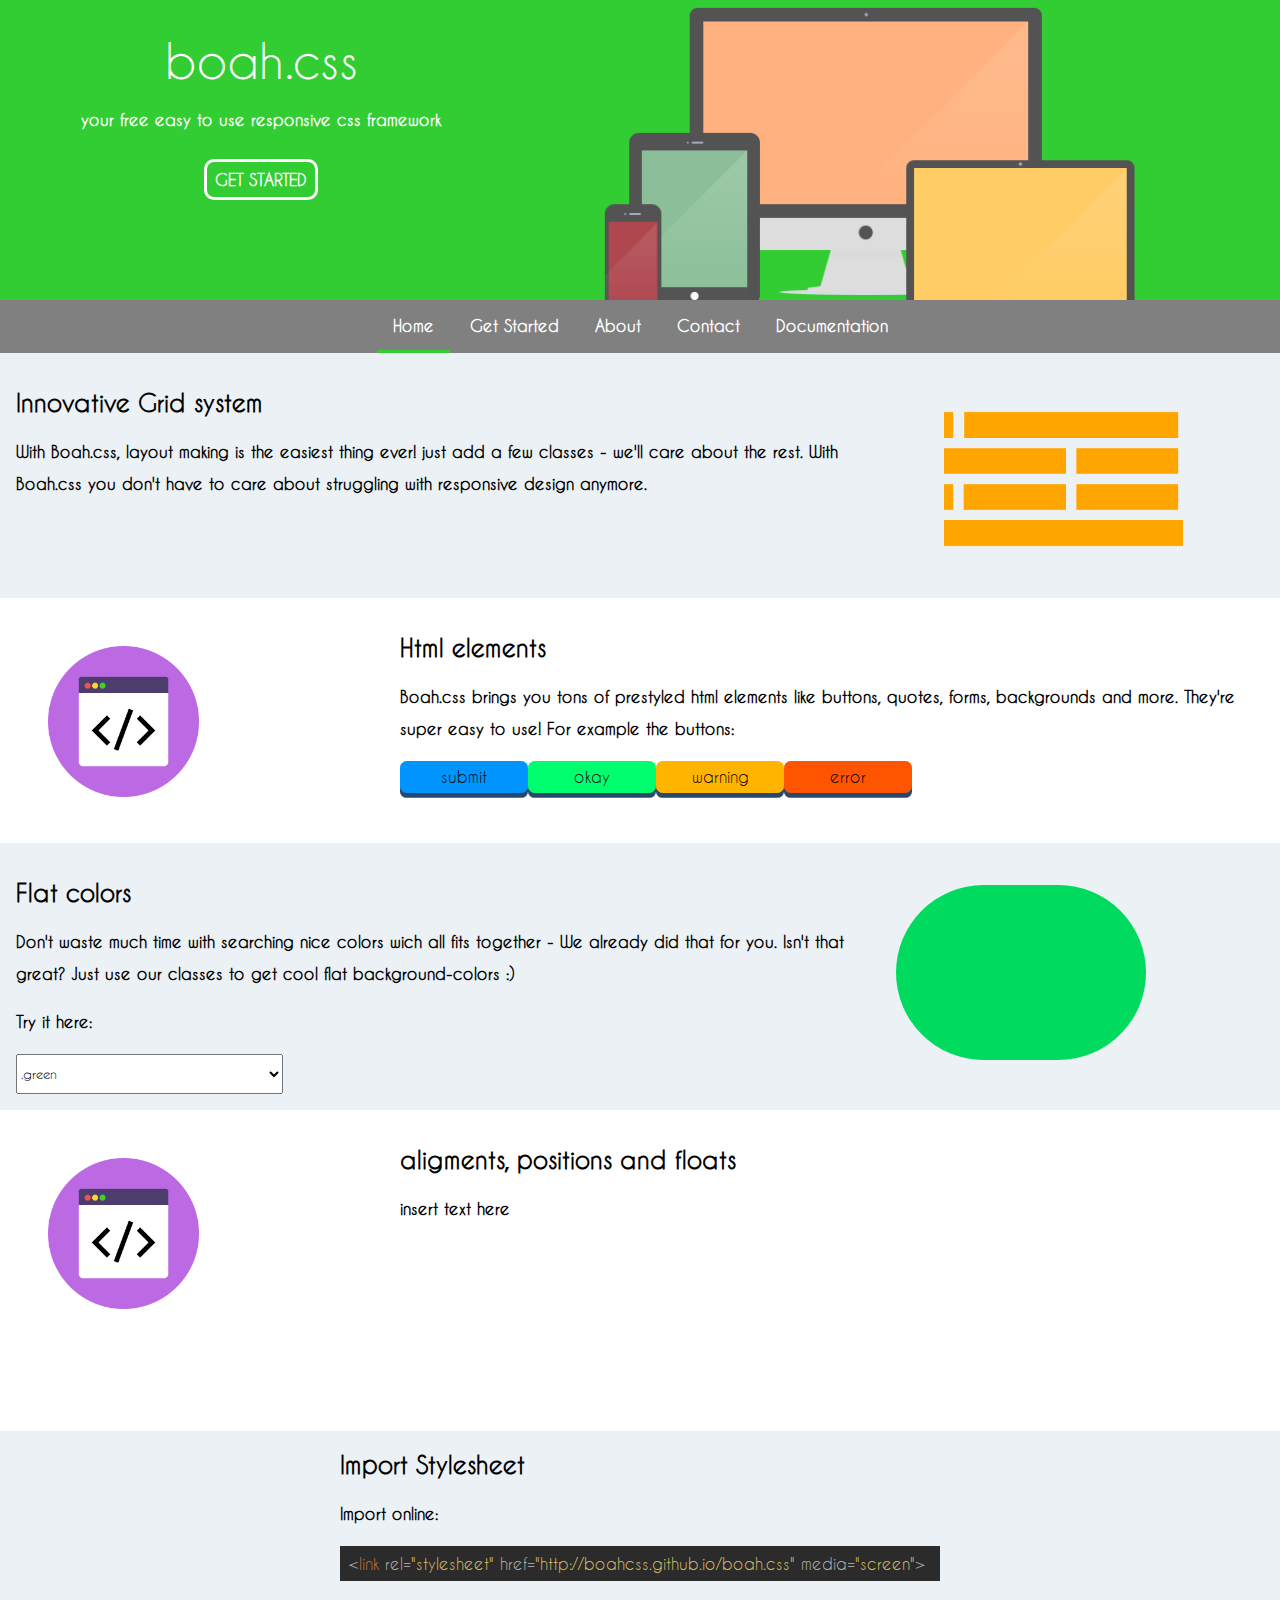
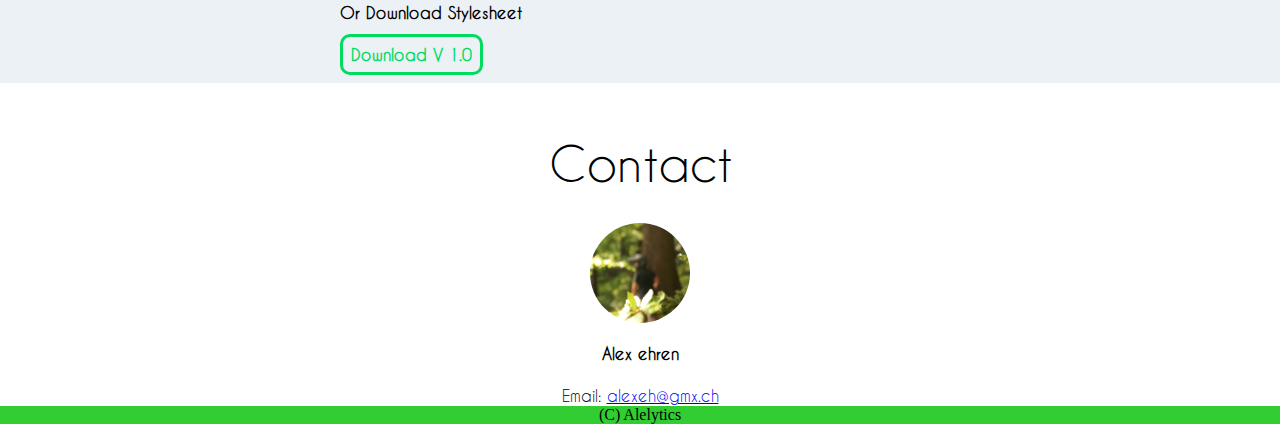
<file: boahcss.github.io/index.html>
<!DOCTYPE html>
<html>

	<head>
		<title>BOAH.css</title>
		<link rel="stylesheet" href="stylesheet.css" type="text/css" media="screen" />
		<link rel="stylesheet" href="boah.css" type="text/css" media="screen" />
        
        <script>            
            function changeColor() {
                document.getElementById("colorPrev").className = document.getElementById("colorSelection").value;
            }
        </script>
        
        <link rel="stylesheet" href="highlight/styles/darkula.css">
        <script src="highlight/highlight.pack.js"></script>
        <script>hljs.initHighlightingOnLoad();</script>
        
	</head>

	<body>

		<header>
			<div class="pull pull-left-40 headerText">
				<h1 class="prime-font-100">boah.css</h1>
				<p class="prime-font-600">your free easy to use responsive css framework</p>
				<br>
				<a class="buttonlink-white" href="#usage">GET STARTED</a>
				<br>
			</div>
			<div class="pull pull-right-60 headerImage">
				<img src="devices.png" alt="screenshot alelytics" />
			</div>
		</header>

		<div id="wrapper">

			<nav id="nav">
				<ul>
					<li class="selected"><a href="#">Home</a></li>
					<li><a href="#getStarted">Get Started</a></li>
					<li><a href="#about">About</a></li>
					<li><a href="#contact">Contact</a></li>
                    <li><a href="documentation.html">Documentation</a></li>
				</ul>
			</nav>

			<main>
				
				<section id="home" class="">
                    <section class="gray-light">
                        <div class="pull pull-left-70">
                            <div class="text-left padding1">
                                <h2>Innovative Grid system</h2>
                                <p>With Boah.css, layout making is the easiest thing ever! just add a few classes - we'll care about the rest. With Boah.css you don't have to care about struggling with responsive design anymore.</p>
                            </div>
                        </div>
                        <div class="pull pull-right-30">
                            <div class="text-left">
                                <img src="grid.PNG" alt="browsers" />
                            </div>
                        </div>
                    </section>
                    
                    <section class="">
                        <div class="pull pull-right-70">
                            <div class="text-left padding1">
                                <h2>Html elements</h2>
                                <p>Boah.css brings you tons of prestyled html elements like buttons, quotes, forms, backgrounds and more. They're super easy to use! For example the buttons:</p>
                                <button class="submit">submit</button><button class="okay">okay</button><button class="warning">warning</button><button class="error">error</button>
                            </div>
                        </div>
                        <div class="pull pull-left-30">
                            <div class="text-left">
                                <img src="code.png" alt="browsers" />
                            </div>
                        </div>
                    </section>
                
                    <section class="gray-light">
                         <div class="pull pull-left-70">
                            <div class="text-left padding1">
                                <h2>Flat colors</h2>
                                <p>Don't waste much time with searching nice colors wich all fits together - We already did that for you. Isn't that great? Just use our classes to get cool flat background-colors :)</p><p>Try it here: </p>
                                <select style="width: 20em; height: 3em;" id="colorSelection" onchange="changeColor()">
                                  <option value="green">.green</option>
                                  <option value="green-light">.green-light</option>
                                  <option value="blue">.blue</option>
                                  <option value="blue-light">.blue-light</option>
                                  <option value="orange">.orange</option>
                                  <option value="orange-light">.orange-light</option>
                                  <option value="red">.red</option>
                                </select>
                            </div>
                        </div>
                        <div class="pull pull-right-30">
                            <div class="text-left">
                                <div class="green" id="colorPrev" style="border-radius: 100px; width: 250px; margin-right: 10%; height: 150px;  margin-top: calc(50% - 150px);"></div>
                            </div>
                        </div>
                    </section>
                    
                     <section class="">
                        <div class="pull pull-right-70">
                            <div class="text-left padding1">
                                <h2>aligments, positions and floats</h2>
                                <p>insert text here</p>
                            </div>
                        </div>
                        <div class="pull pull-left-30">
                            <div class="text-left">
                                <img src="code.png" alt="browsers" />
                            </div>
                        </div>
                    </section>
                    
                     <section class="text-center">
                         <div class="row" style="animation-name: headerAnim;
	animation-duration: 15s;
	animation-iteration-count: infinite;">
                            <br>
                            <a class="buttonlink-white" href="documentation.html">SHOW ALL FEAUTRES</a>
                            <br>
                             <br>
                         </div>
                    </section>
                    
				</section>

				<section id="getStarted" class="gray-light">
                    <div class="startedWrapper text-left">
                        <h2>Import Stylesheet</h2>
                        <p>Import online:</p>
                        <pre><code>&lt;link rel=&quot;stylesheet&quot; href=&quot;http://boahcss.github.io/boah.css&quot; media=&quot;screen&quot;&gt;</code></pre>
                        <p>Or Download Stylesheet</p>
                        <a href="boah.css" download="boah.css" class="buttonlink-green">Download V 1.0</a>
                        <br><br>
                    </div>
                </section>

				<section id="documentation">
				</section>

				<section id="about">
				</section>

				<section id="contact" class="text-center pull">
                    <h1 class="prime-font-100" style="color: black;">Contact</h1>
                    <img src="pb.PNG" style="width: 100px; height: 100px; border-radius: 50px;" />
                    <p>Alex ehren</p>
                    <span>Email: <a href="mailto:alexeh@gmx.ch">alexeh@gmx.ch</a></span>
				</section>

			</main>

		</div>
		<footer><span>(C) Alelytics</span></footer>
        
	</body>

</html>
</file>
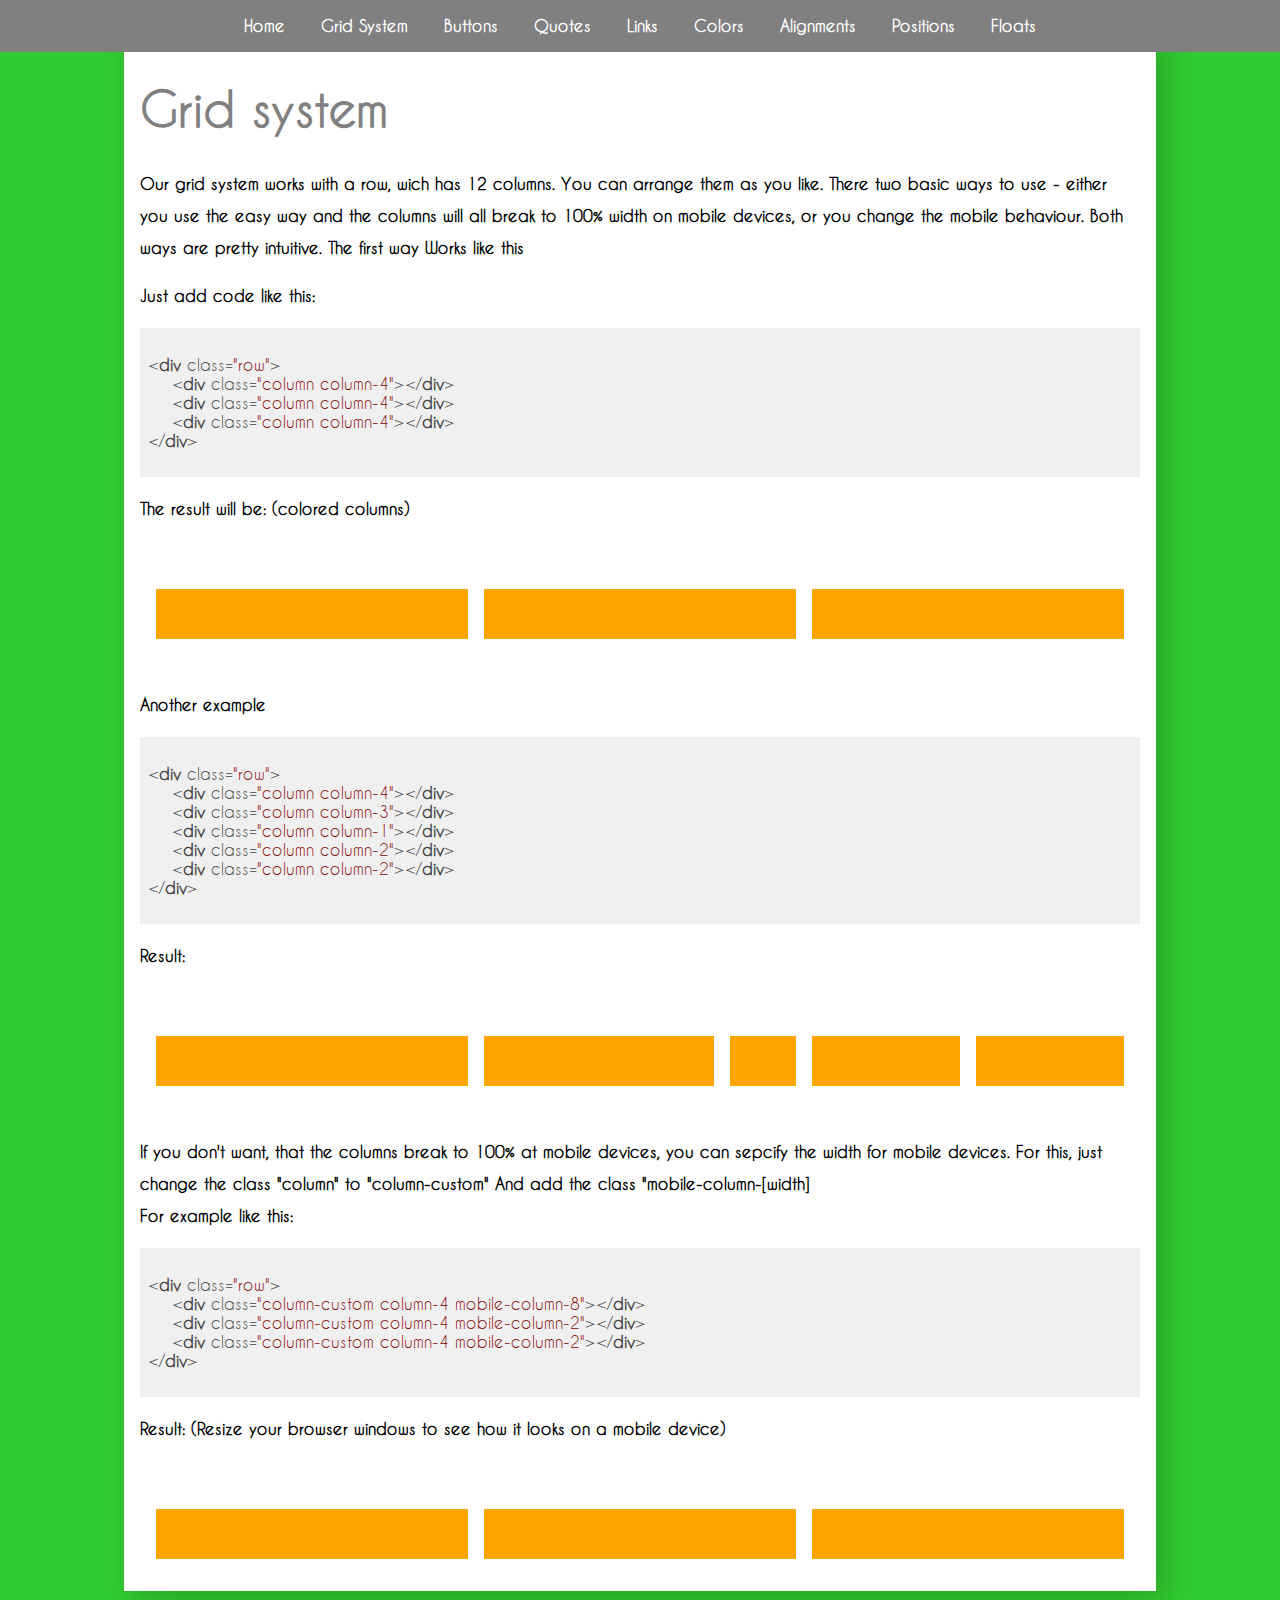
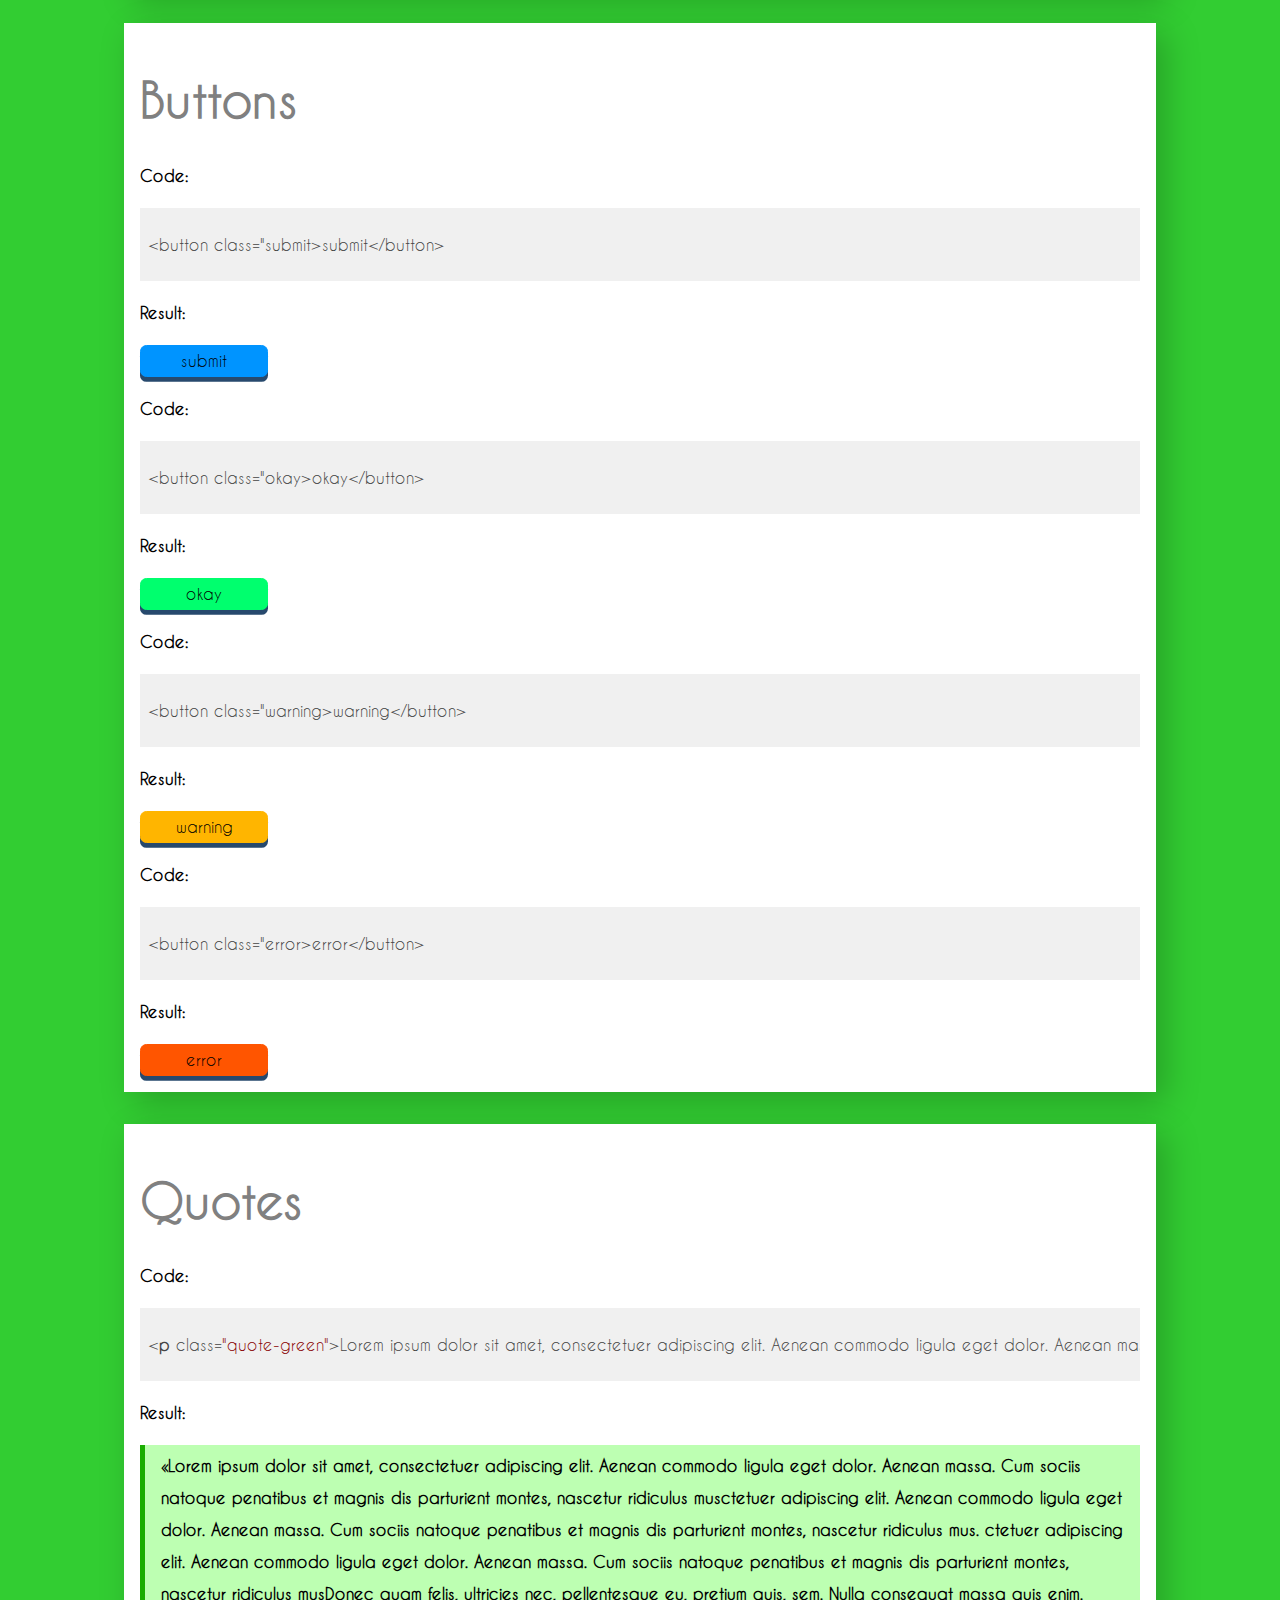
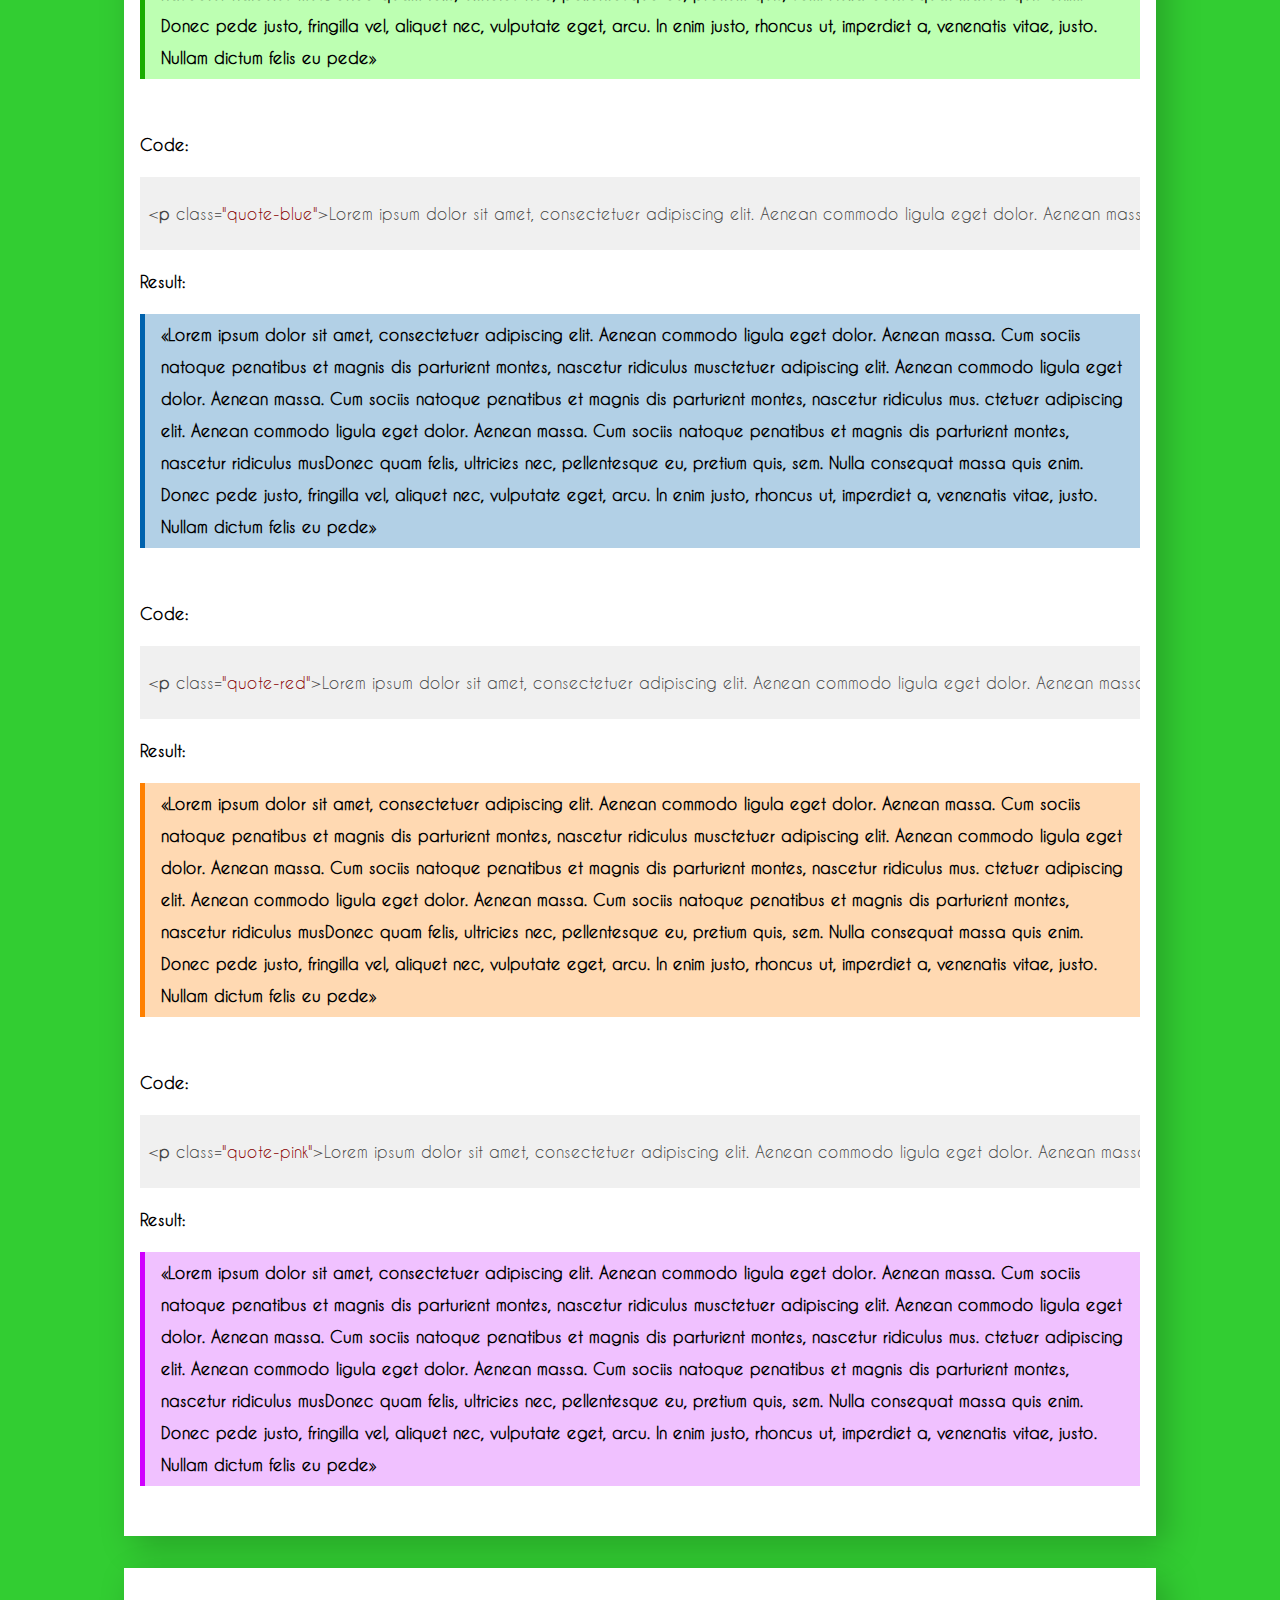
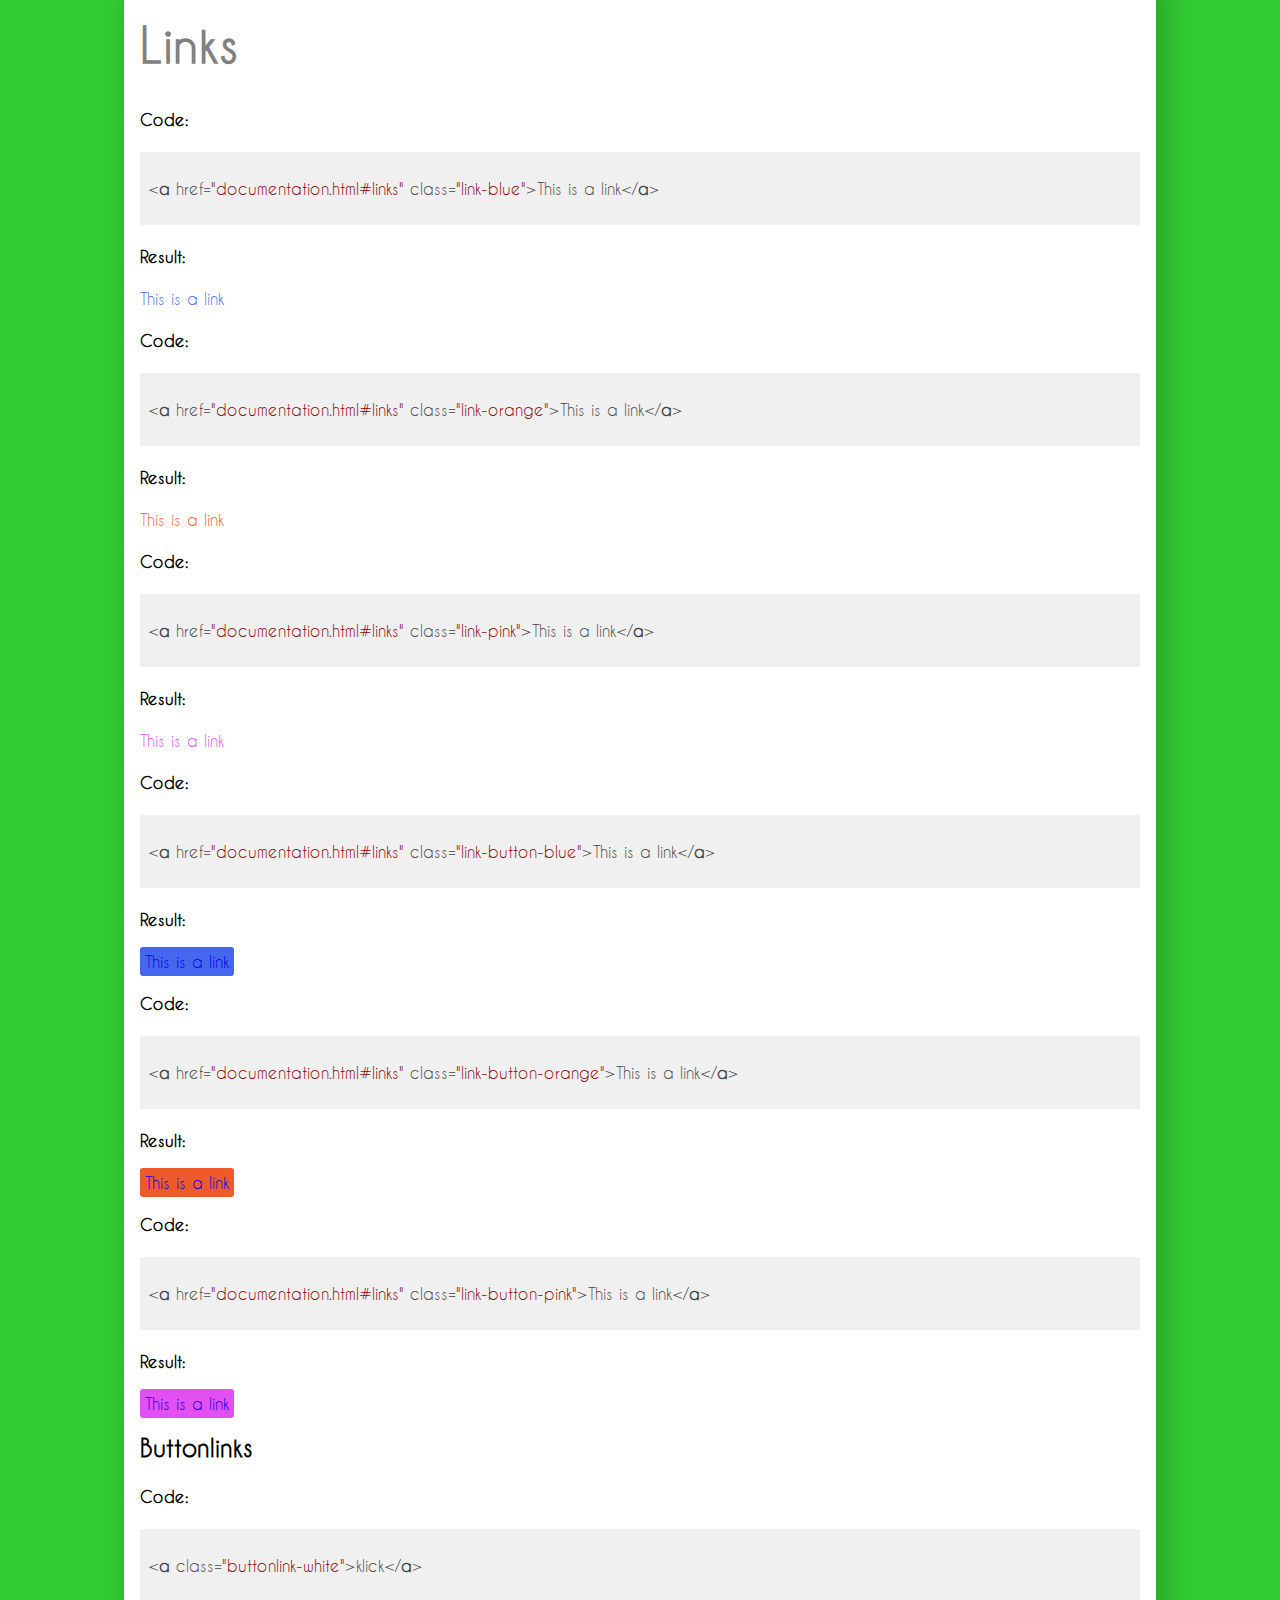
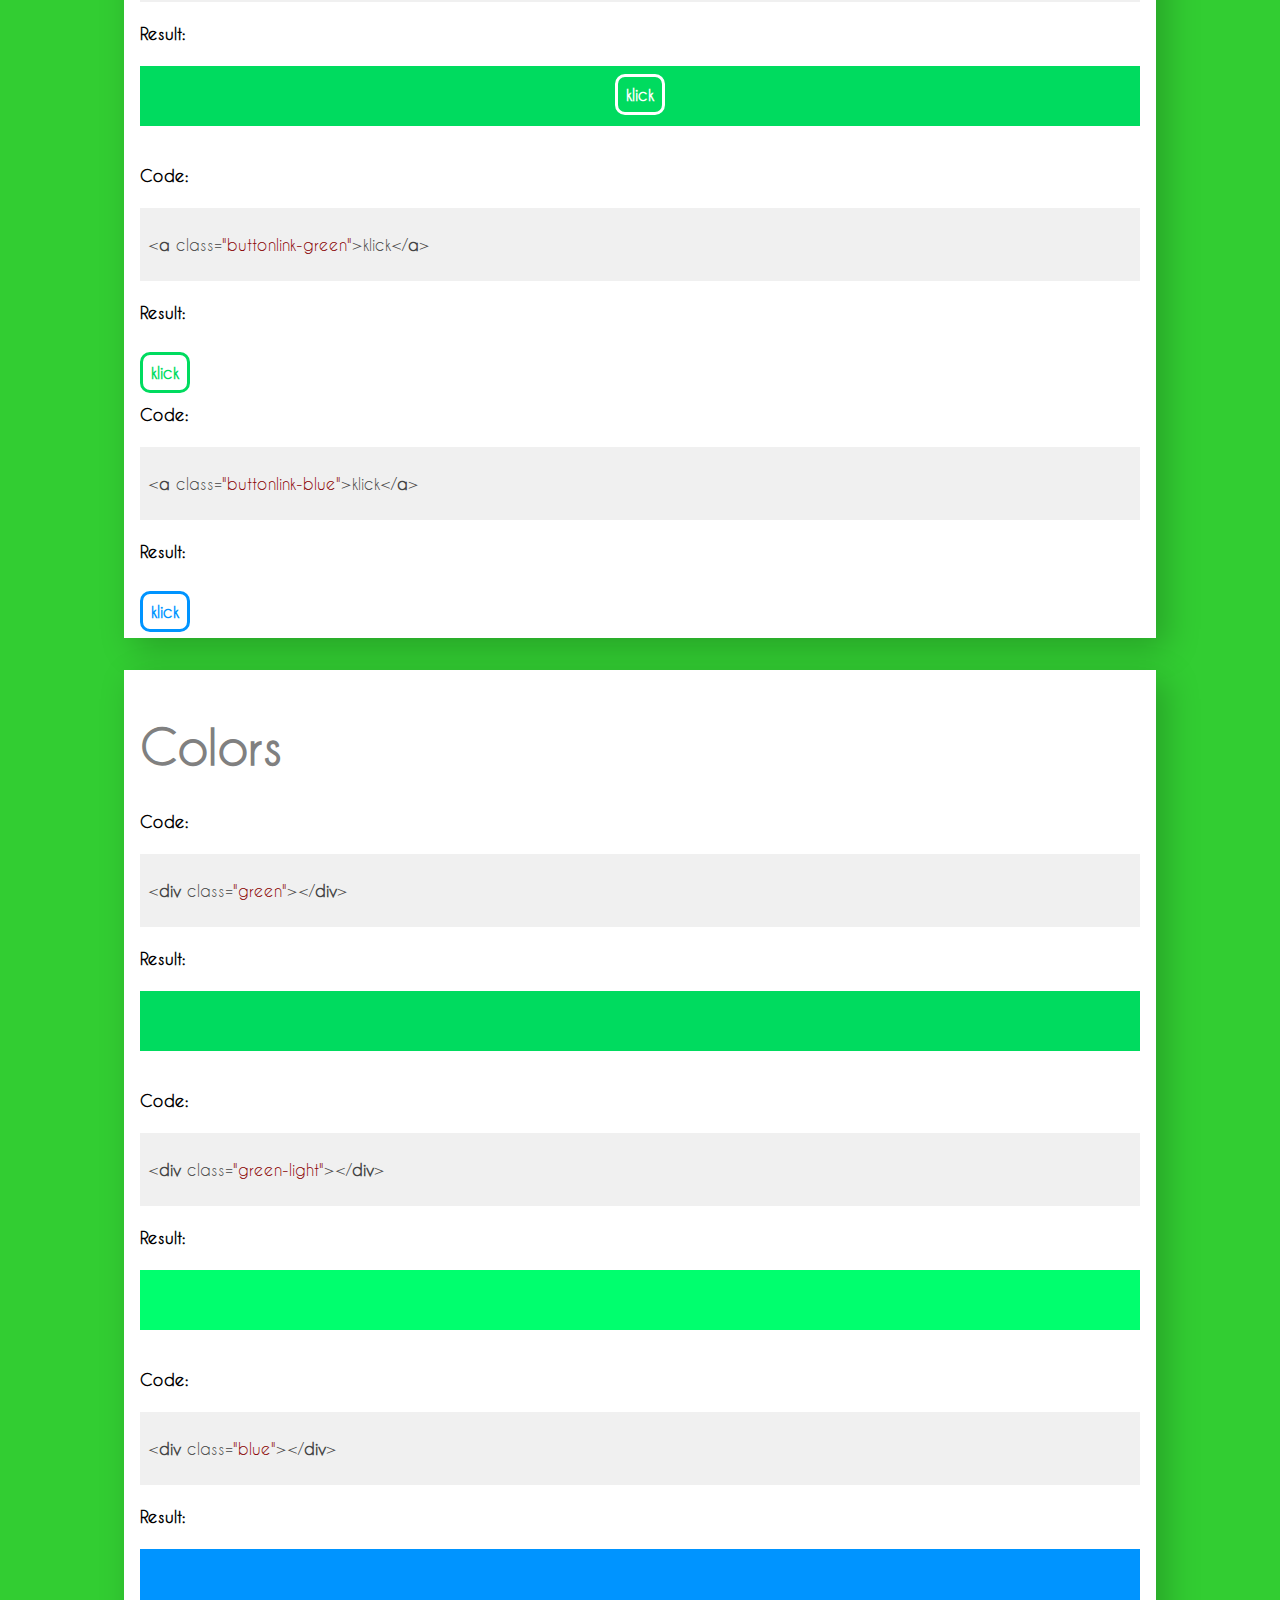
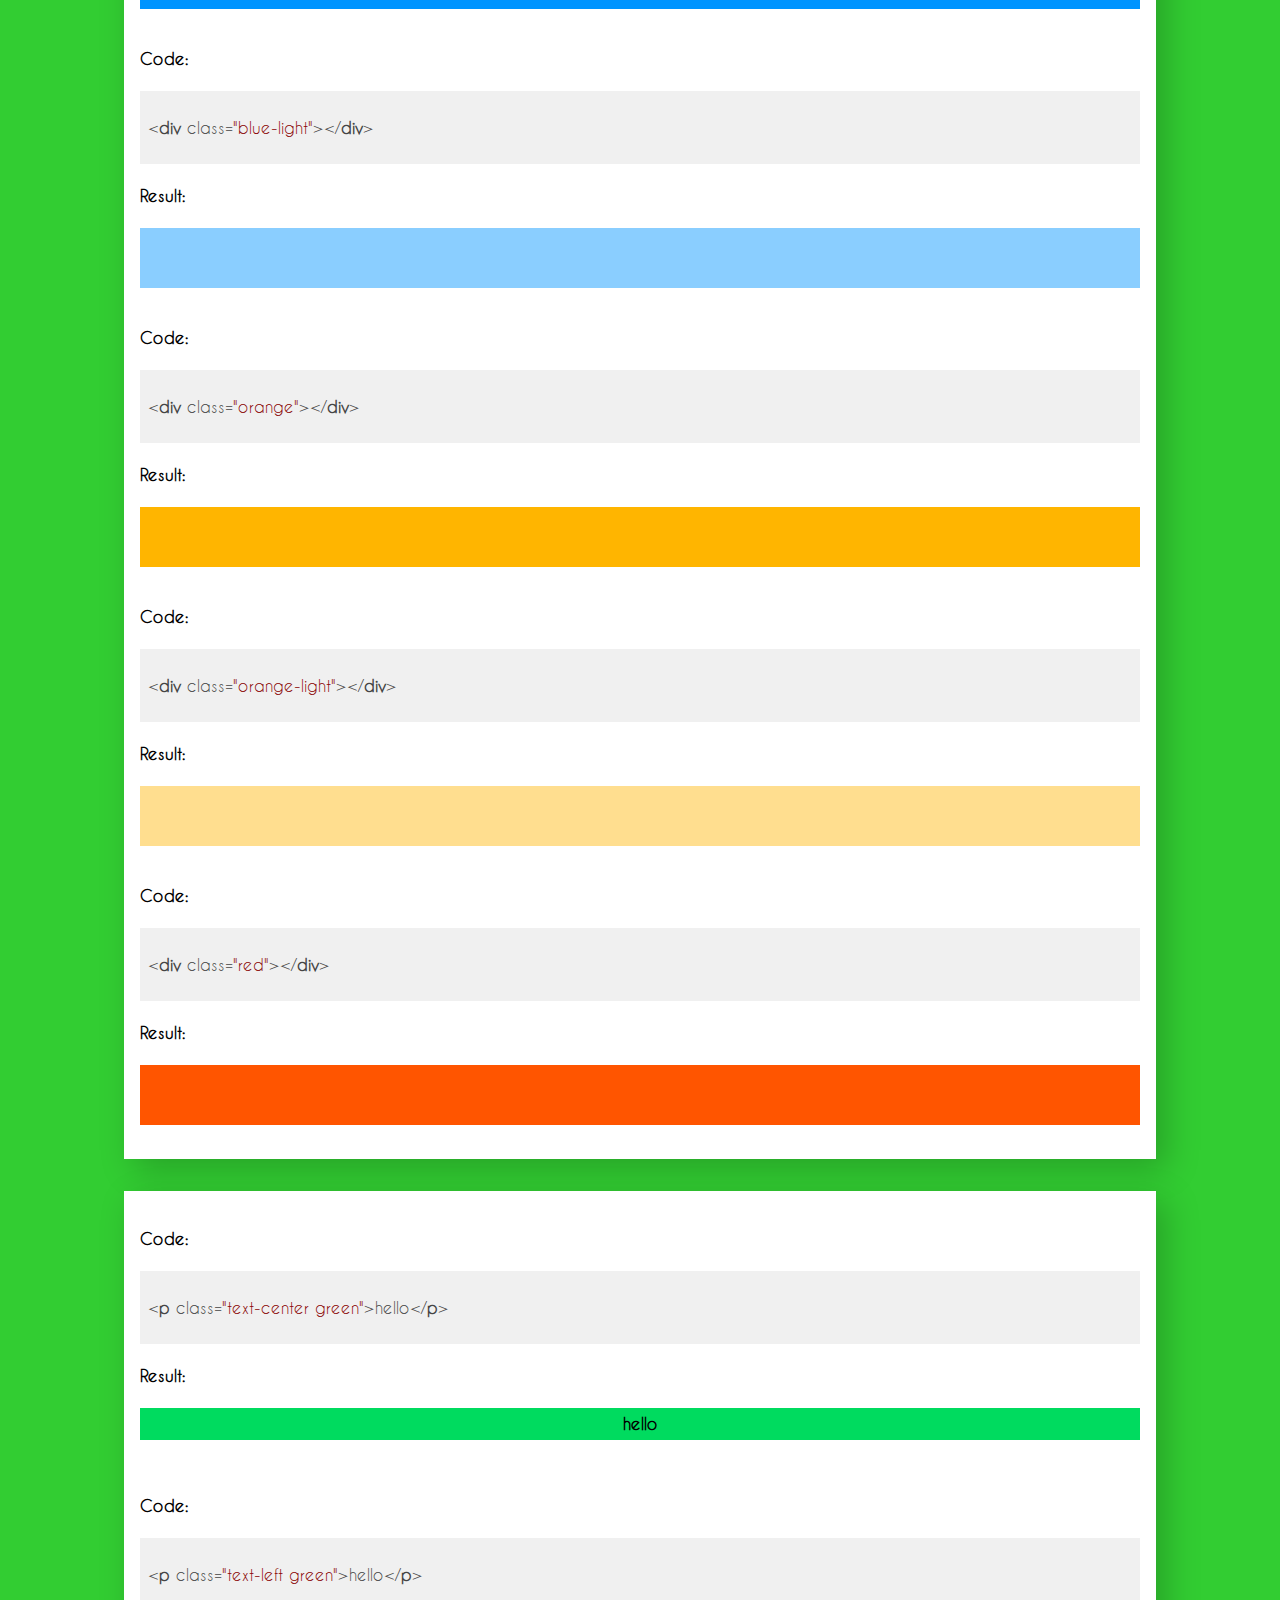
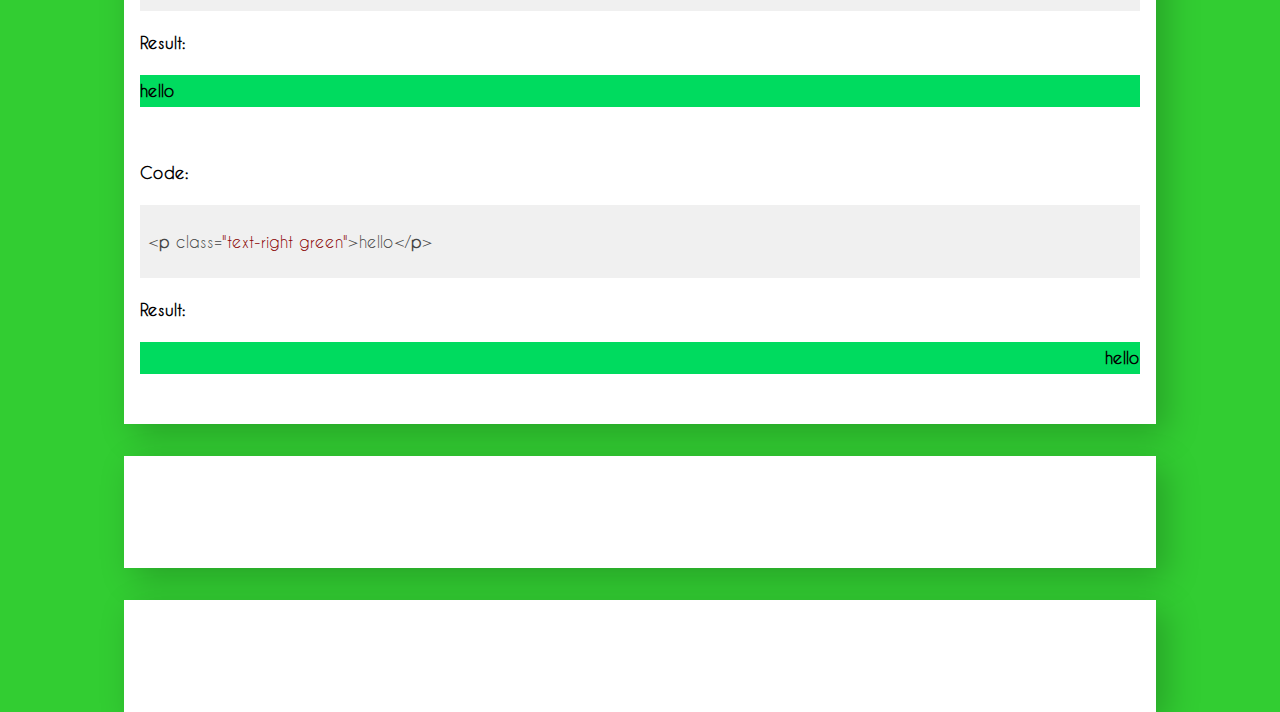
<file: boahcss.github.io/documentation.html>
<!doctype html>
<html>
    <head>
        <link rel="stylesheet" href="stylesheet.css" media="screen" />
        <link rel="stylesheet" href="boah.css" media="screen" />
        <script src="https://ajax.googleapis.com/ajax/libs/jquery/1.12.2/jquery.min.js"></script>
        
        <style>
            
            nav {
                top: 0;
                z-index: 10000;
                display: block;
            }
            
            section {
                padding: 1em;
                width: 100%;
                max-width: 1000px;
                background-color: white;
                margin-left:auto;
                margin-right: auto;
                margin-top: 2em;
                min-height: 5em;
                overflow: hidden;
                -webkit-box-shadow: 10px 10px 32px 0px rgba(0,0,0,0.21);
-moz-box-shadow: 10px 10px 32px 0px rgba(0,0,0,0.21);
box-shadow: 10px 10px 32px 0px rgba(0,0,0,0.21);
            }
            
            .cwrapper {
                overflow: scroll;
                padding: 1em;
            }
            
            
            @media screen and (max-width: 600px) {

               body nav {
                    position: static !important;
                }
                
                body section {
                    margin: 0;
                    padding: 0;
                }
                
            }
            
        </style>
        
        <link rel="stylesheet" href="highlight/styles/default.css">
        <script src="highlight/highlight.pack.js"></script>
        <script>hljs.initHighlightingOnLoad();</script>
        
        <script>
    $(function() {
  $('a[href*="#"]:not([href="#"])').click(function() {
    if (location.pathname.replace(/^\//,'') == this.pathname.replace(/^\//,'') && location.hostname == this.hostname) {
      var target = $(this.hash);
      target = target.length ? target : $('[name=' + this.hash.slice(1) +']');
      if (target.length) {
        $('html, body').animate({
          scrollTop: target.offset().top
        }, 500);
        return false;
      }
    }
  });
});
        </script>
    </head>
    
    <body>
        <nav id="nav" class="fixed">
            <ul>
                <li class=""><a href="index.html">Home</a></li>
                <li><a href="#grid">Grid System</a></li>
                <li><a href="#buttons">Buttons</a></li>
                <li><a href="#quotes">Quotes</a></li>
                <li><a href="#links">Links</a></li>
                <li><a href="#colors">Colors</a></li>
                <li><a href="#alignments">Alignments</a></li>
                <li><a href="#positions">Positions</a></li>
                <li><a href="#floats">Floats</a></li>
            </ul>
        </nav>
        <main>
            <section id="grid">
                <h1>Grid system</h1>
                <p>Our grid system works with a row, wich has 12 columns. You can arrange them as you like. There two basic ways to use - either you use the easy way and the columns will all break to 100% width on mobile devices, or you change the mobile behaviour. Both ways are pretty intuitive. The first way Works like this</p>
                <p>Just add code like this:</p>
                <pre><code>
&lt;div class=&quot;row&quot;&gt;
    &lt;div class=&quot;column column-4&quot;&gt;&lt;/div&gt; 
    &lt;div class=&quot;column column-4&quot;&gt;&lt;/div&gt;
    &lt;div class=&quot;column column-4&quot;&gt;&lt;/div&gt;
&lt;/div&gt;
                </code></pre>
                <p>The result will be: (colored columns)</p>
                <div class="cwrapper">
                    <div class="row">
                        <div class="column column-4"></div> 
                        <div class="column column-4"></div>
                        <div class="column column-4"></div>
                    </div>
                </div>
                <br>
                <p>Another example</p>
                <pre><code>
&lt;div class=&quot;row&quot;&gt;
    &lt;div class=&quot;column column-4&quot;&gt;&lt;/div&gt; 
    &lt;div class=&quot;column column-3&quot;&gt;&lt;/div&gt;
    &lt;div class=&quot;column column-1&quot;&gt;&lt;/div&gt;
    &lt;div class=&quot;column column-2&quot;&gt;&lt;/div&gt;
    &lt;div class=&quot;column column-2&quot;&gt;&lt;/div&gt;
&lt;/div&gt;
                </code></pre>
                <p>Result:</p>
                <div class="cwrapper">
                    <div class="row"> <div class="column column-4"></div> <div class="column column-3"></div> <div class="column column-1"></div> <div class="column column-2"></div> <div class="column column-2"></div> </div>
                </div>
                <br>
                <p>If you don't want, that the columns break to 100% at mobile devices, you can sepcify the width for mobile devices. For this, just change the class "column" to "column-custom" And add the class "mobile-column-[width]<br>For example like this:</p>
                <pre><code>
&lt;div class=&quot;row&quot;&gt;
    &lt;div class=&quot;column-custom column-4 mobile-column-8&quot;&gt;&lt;/div&gt;
    &lt;div class=&quot;column-custom column-4 mobile-column-2&quot;&gt;&lt;/div&gt;
    &lt;div class=&quot;column-custom column-4 mobile-column-2&quot;&gt;&lt;/div&gt; 
&lt;/div&gt;
                </code></pre>
                <p>Result: (Resize your browser windows to see how it looks on a mobile device)</p>
                <div class="cwrapper">
                    <div class="row">
                        <div class="column-custom column-4 mobile-column-8"></div>
                        <div class="column-custom column-4 mobile-column-2"></div>
                        <div class="column-custom column-4 mobile-column-2"></div>
                    </div>
                </div>
            </section>
            
            <section id="buttons">
                <h1>Buttons</h1>
                <p>Code: </p>
                <pre><code>
&lt;button class=&quot;submit&gt;submit&lt;/button&gt;
                </code></pre>
                <p>Result:</p>
                <button class="submit">submit</button>
                <br>
                
                <p>Code: </p>
                <pre><code>
&lt;button class=&quot;okay&gt;okay&lt;/button&gt;
                </code></pre>
                <p>Result:</p>
                <button class="okay">okay</button>
                <br>
                
                <p>Code: </p>
                <pre><code>
&lt;button class=&quot;warning&gt;warning&lt;/button&gt;
                </code></pre>
                <p>Result:</p>
                <button class="warning">warning</button>
                <br>
                
                <p>Code: </p>
                <pre><code>
&lt;button class=&quot;error&gt;error&lt;/button&gt;
                </code></pre>
                <p>Result:</p>
                <button class="error">error</button>
                <br>
                
            </section>
            
            <section id="quotes">
                <h1>Quotes</h1>
                
                <p>Code:</p>
                <pre><code>
&lt;p class=&quot;quote-green&quot;&gt;Lorem ipsum dolor sit amet, consectetuer adipiscing elit. Aenean commodo ligula eget dolor. Aenean massa. Cum sociis natoque penatibus et magnis dis parturient montes, nascetur ridiculus musctetuer adipiscing elit. Aenean commodo ligula eget dolor. Aenean massa. Cum sociis natoque penatibus et magnis dis parturient montes, nascetur ridiculus mus. ctetuer adipiscing elit. Aenean commodo ligula eget dolor. Aenean massa. Cum sociis natoque penatibus et magnis dis parturient montes, nascetur ridiculus musDonec quam felis, ultricies nec, pellentesque eu, pretium quis, sem. Nulla consequat massa quis enim. Donec pede justo, fringilla vel, aliquet nec, vulputate eget, arcu. In enim justo, rhoncus ut, imperdiet a, venenatis vitae, justo. Nullam dictum felis eu pede&lt;/p&gt;
                </code></pre>
                <p>Result: </p>
               <p class="quote-green">Lorem ipsum dolor sit amet, consectetuer adipiscing elit. Aenean commodo ligula eget dolor. Aenean massa. Cum sociis natoque penatibus et magnis dis parturient montes, nascetur ridiculus musctetuer adipiscing elit. Aenean commodo ligula eget dolor. Aenean massa. Cum sociis natoque penatibus et magnis dis parturient montes, nascetur ridiculus mus. ctetuer adipiscing elit. Aenean commodo ligula eget dolor. Aenean massa. Cum sociis natoque penatibus et magnis dis parturient montes, nascetur ridiculus musDonec quam felis, ultricies nec, pellentesque eu, pretium quis, sem. Nulla consequat massa quis enim. Donec pede justo, fringilla vel, aliquet nec, vulputate eget, arcu. In enim justo, rhoncus ut, imperdiet a, venenatis vitae, justo. Nullam dictum felis eu pede</p>
                <br>
                
                <p>Code:</p>
                <pre><code>
&lt;p class=&quot;quote-blue&quot;&gt;Lorem ipsum dolor sit amet, consectetuer adipiscing elit. Aenean commodo ligula eget dolor. Aenean massa. Cum sociis natoque penatibus et magnis dis parturient montes, nascetur ridiculus musctetuer adipiscing elit. Aenean commodo ligula eget dolor. Aenean massa. Cum sociis natoque penatibus et magnis dis parturient montes, nascetur ridiculus mus. ctetuer adipiscing elit. Aenean commodo ligula eget dolor. Aenean massa. Cum sociis natoque penatibus et magnis dis parturient montes, nascetur ridiculus musDonec quam felis, ultricies nec, pellentesque eu, pretium quis, sem. Nulla consequat massa quis enim. Donec pede justo, fringilla vel, aliquet nec, vulputate eget, arcu. In enim justo, rhoncus ut, imperdiet a, venenatis vitae, justo. Nullam dictum felis eu pede&lt;/p&gt;
                </code></pre>
                <p>Result: </p>
               <p class="quote-blue">Lorem ipsum dolor sit amet, consectetuer adipiscing elit. Aenean commodo ligula eget dolor. Aenean massa. Cum sociis natoque penatibus et magnis dis parturient montes, nascetur ridiculus musctetuer adipiscing elit. Aenean commodo ligula eget dolor. Aenean massa. Cum sociis natoque penatibus et magnis dis parturient montes, nascetur ridiculus mus. ctetuer adipiscing elit. Aenean commodo ligula eget dolor. Aenean massa. Cum sociis natoque penatibus et magnis dis parturient montes, nascetur ridiculus musDonec quam felis, ultricies nec, pellentesque eu, pretium quis, sem. Nulla consequat massa quis enim. Donec pede justo, fringilla vel, aliquet nec, vulputate eget, arcu. In enim justo, rhoncus ut, imperdiet a, venenatis vitae, justo. Nullam dictum felis eu pede</p>
                <br>
                
                <p>Code:</p>
                <pre><code>
&lt;p class=&quot;quote-red&quot;&gt;Lorem ipsum dolor sit amet, consectetuer adipiscing elit. Aenean commodo ligula eget dolor. Aenean massa. Cum sociis natoque penatibus et magnis dis parturient montes, nascetur ridiculus musctetuer adipiscing elit. Aenean commodo ligula eget dolor. Aenean massa. Cum sociis natoque penatibus et magnis dis parturient montes, nascetur ridiculus mus. ctetuer adipiscing elit. Aenean commodo ligula eget dolor. Aenean massa. Cum sociis natoque penatibus et magnis dis parturient montes, nascetur ridiculus musDonec quam felis, ultricies nec, pellentesque eu, pretium quis, sem. Nulla consequat massa quis enim. Donec pede justo, fringilla vel, aliquet nec, vulputate eget, arcu. In enim justo, rhoncus ut, imperdiet a, venenatis vitae, justo. Nullam dictum felis eu pede&lt;/p&gt;
                </code></pre>
                <p>Result: </p>
               <p class="quote-red">Lorem ipsum dolor sit amet, consectetuer adipiscing elit. Aenean commodo ligula eget dolor. Aenean massa. Cum sociis natoque penatibus et magnis dis parturient montes, nascetur ridiculus musctetuer adipiscing elit. Aenean commodo ligula eget dolor. Aenean massa. Cum sociis natoque penatibus et magnis dis parturient montes, nascetur ridiculus mus. ctetuer adipiscing elit. Aenean commodo ligula eget dolor. Aenean massa. Cum sociis natoque penatibus et magnis dis parturient montes, nascetur ridiculus musDonec quam felis, ultricies nec, pellentesque eu, pretium quis, sem. Nulla consequat massa quis enim. Donec pede justo, fringilla vel, aliquet nec, vulputate eget, arcu. In enim justo, rhoncus ut, imperdiet a, venenatis vitae, justo. Nullam dictum felis eu pede</p>
                <br>
                
                <p>Code:</p>
                <pre><code>
&lt;p class=&quot;quote-pink&quot;&gt;Lorem ipsum dolor sit amet, consectetuer adipiscing elit. Aenean commodo ligula eget dolor. Aenean massa. Cum sociis natoque penatibus et magnis dis parturient montes, nascetur ridiculus musctetuer adipiscing elit. Aenean commodo ligula eget dolor. Aenean massa. Cum sociis natoque penatibus et magnis dis parturient montes, nascetur ridiculus mus. ctetuer adipiscing elit. Aenean commodo ligula eget dolor. Aenean massa. Cum sociis natoque penatibus et magnis dis parturient montes, nascetur ridiculus musDonec quam felis, ultricies nec, pellentesque eu, pretium quis, sem. Nulla consequat massa quis enim. Donec pede justo, fringilla vel, aliquet nec, vulputate eget, arcu. In enim justo, rhoncus ut, imperdiet a, venenatis vitae, justo. Nullam dictum felis eu pede&lt;/p&gt;
                </code></pre>
                <p>Result: </p>
               <p class="quote-pink">Lorem ipsum dolor sit amet, consectetuer adipiscing elit. Aenean commodo ligula eget dolor. Aenean massa. Cum sociis natoque penatibus et magnis dis parturient montes, nascetur ridiculus musctetuer adipiscing elit. Aenean commodo ligula eget dolor. Aenean massa. Cum sociis natoque penatibus et magnis dis parturient montes, nascetur ridiculus mus. ctetuer adipiscing elit. Aenean commodo ligula eget dolor. Aenean massa. Cum sociis natoque penatibus et magnis dis parturient montes, nascetur ridiculus musDonec quam felis, ultricies nec, pellentesque eu, pretium quis, sem. Nulla consequat massa quis enim. Donec pede justo, fringilla vel, aliquet nec, vulputate eget, arcu. In enim justo, rhoncus ut, imperdiet a, venenatis vitae, justo. Nullam dictum felis eu pede</p>
                <br>
            </section>
            
            <section id="links">
                <h1>Links</h1>
                
                <p>Code: </p>
                <pre><code>
&lt;a href=&quot;documentation.html#links&quot; class=&quot;link-blue&quot;&gt;This is a link&lt;/a&gt;
                </code></pre>
                <p>Result: </p>
                <a href="documentation.html#links" class="link-blue">This is a link</a>
                <br>
                
                <p>Code: </p>
                <pre><code>
&lt;a href=&quot;documentation.html#links&quot; class=&quot;link-orange&quot;&gt;This is a link&lt;/a&gt;
                </code></pre>
                <p>Result: </p>
                <a href="documentation.html#links" class="link-orange">This is a link</a>
                <br>
                
                <p>Code: </p>
                <pre><code>
&lt;a href=&quot;documentation.html#links&quot; class=&quot;link-pink&quot;&gt;This is a link&lt;/a&gt;
                </code></pre>
                <p>Result: </p>
                <a href="documentation.html#links" class="link-pink">This is a link</a>
                <br>
                
                <p>Code: </p>
                <pre><code>
&lt;a href=&quot;documentation.html#links&quot; class=&quot;link-button-blue&quot;&gt;This is a link&lt;/a&gt;
                </code></pre>
                <p>Result: </p>
                <a href="documentation.html#links" class="link-button-blue">This is a link</a>
                <br>
                
                <p>Code: </p>
                <pre><code>
&lt;a href=&quot;documentation.html#links&quot; class=&quot;link-button-orange&quot;&gt;This is a link&lt;/a&gt;
                </code></pre>
                <p>Result: </p>
                <a href="documentation.html#links" class="link-button-orange">This is a link</a>
                <br>
                
                <p>Code: </p>
                <pre><code>
&lt;a href=&quot;documentation.html#links&quot; class=&quot;link-button-pink&quot;&gt;This is a link&lt;/a&gt;
                </code></pre>
                <p>Result: </p>
                <a href="documentation.html#links" class="link-button-pink">This is a link</a>
                <br>
                
                <h2>Buttonlinks</h2>
                <p>Code:</p>
                <pre><code>
&lt;a class=&quot;buttonlink-white&quot;&gt;klick&lt;/a&gt;
                </code></pre>
                <p>Result: </p>
                <div class="row green">
                    <br>
                    <a class="buttonlink-white">klick</a>
                </div>
                <br>
                <p>Code:</p>
                <pre><code>
&lt;a class=&quot;buttonlink-green&quot;&gt;klick&lt;/a&gt;
                </code></pre>
                <p>Result: </p>
                <br>
                <a class="buttonlink-green">klick</a>
                <br>
                 <p>Code:</p>
                <pre><code>
&lt;a class=&quot;buttonlink-blue&quot;&gt;klick&lt;/a&gt;
                </code></pre>
                <p>Result: </p>
                <br>
                <a class="buttonlink-blue">klick</a>
                <br>
            </section>
            
            <section id="colors">
                <h1>Colors</h1>
                
                <p>Code:</p>
                <pre><code>
&lt;div class=&quot;green&quot;&gt;&lt;/div&gt;
                </code></pre>
                <p>Result: </p>
                <div class="row green"></div>
                <br>
                
                <p>Code:</p>
                <pre><code>
&lt;div class=&quot;green-light&quot;&gt;&lt;/div&gt;
                </code></pre>
                <p>Result: </p>
                <div class="row green-light"></div>
                <br>
                
                <p>Code:</p>
                <pre><code>
&lt;div class=&quot;blue&quot;&gt;&lt;/div&gt;
                </code></pre>
                <p>Result: </p>
                <div class="row blue"></div>
                <br>
                
                 <p>Code:</p>
                <pre><code>
&lt;div class=&quot;blue-light&quot;&gt;&lt;/div&gt;
                </code></pre>
                <p>Result: </p>
                <div class="row blue-light"></div>
                <br>
                
                <p>Code:</p>
                <pre><code>
&lt;div class=&quot;orange&quot;&gt;&lt;/div&gt;
                </code></pre>
                <p>Result: </p>
                <div class="row orange"></div>
                <br>
                
                <p>Code:</p>
                <pre><code>
&lt;div class=&quot;orange-light&quot;&gt;&lt;/div&gt;
                </code></pre>
                <p>Result: </p>
                <div class="row orange-light"></div>
                <br>
                
                <p>Code:</p>
                <pre><code>
&lt;div class=&quot;red&quot;&gt;&lt;/div&gt;
                </code></pre>
                <p>Result: </p>
                <div class="row red"></div>
                <br>
            </section>
            
            <section id="alignments">
                <p>Code: </p>
                <pre><code>
&lt;p class=&quot;text-center green&quot;&gt;hello&lt;/p&gt;
                </code></pre>
                <p>Result: </p>
                <p class="text-center green">hello</p>
                <br>
                
                <p>Code: </p>
                <pre><code>
&lt;p class=&quot;text-left green&quot;&gt;hello&lt;/p&gt;
                </code></pre>
                <p>Result: </p>
                <p class="text-left green">hello</p>
                <br>
                
                <p>Code: </p>
                <pre><code>
&lt;p class=&quot;text-right green&quot;&gt;hello&lt;/p&gt;
                </code></pre>
                <p>Result: </p>
                <p class="text-right green">hello</p>
                <br>
            </section>
            
            <section id="positions">
            </section>
            
            <section id="floats">
            </section>
        </main>
    </body>
</html>
</file>
<file: boahcss.github.io/stylesheet.css>
/* Font familys */
@font-face {
	font-family: "webFontONe";
	src: url("fonts/CaviarDreams.ttf");
}

@font-face {
	font-family: "avenir";
	src: url("fonts/CaviarDreams.ttf");
}

/* Animations */
@keyframes headerAnim {
	0% {
		background-color: limegreen;
	}

	25% {
		background-color: #ff6192;
	}

	50% {
		background-color: #61a1ff;
	}

	75% {
		background-color: #00ebaf;
	}

	100% {
		background-color: limegreen;
	}
}

@keyframes headerImageAnim {
    0% {
        opacity: 0;
        bottom: -150px;
    }
    50% {
        bottom: -150px;
        opacity: 0;
    }
    100% {
        bottom: 0px;
        opacity: 1;
    }
}


/* Basic Styles */



.prime-font-100 {
	font-family: webFontOne;
	font-weight: 100;
	color: white;
}

.prime-font-600 {
	font-family: webFontOne;
	font-weight: 600;
	color: white;
}

body {
	margin: 0;
	padding: 0;
	background-color: limegreen;
	animation-name: headerAnim;
	animation-duration: 15s;
	animation-iteration-count: infinite;
}

h1 {
	color: gray;
	font-size: 3em;
}


.fixed {
    position: fixed;
}

/* Header */
header {
	max-height: 300px;
	width: 100vw;
	text-align: center;
	margin: 0;
	padding:0;
	overflow: hidden;
}

header h1 {
	position: relative;
	margin-bottom: 0;
}

.headerText {
	top: 100px;
	padding-left: 10px;
}

.headerImage img {
	position: relative;
	bottom: 0;
	right: 0;
	max-width: 600px;
	width: auto;
	height: 300px;
}

/* Nav */
nav {
	width: 100vw;
	margin: 0;
	padding: 0;
	text-align: center;
	background-color: gray;
}

nav ul {
	margin: 0;
	padding: 0;
}

nav li {
	display: inline-block;
	padding: 1em;
	margin: 0;
	transition: 0.5s;
}

nav li a {
	text-decoration: none;
	color: white;
	font-family: avenir, sans-serif;
	font-weight: 700;
}

.selected {
	color: limegreen;
	border-bottom: 3px solid limegreen;
	padding-bottom: calc(1em - 2px);
}

nav li:hover {
	background-color: limegreen;
	transition: 0.3s;
}

/* Wrapper */

.startedWrapper {
    margin: auto;
    max-width: 600px;
}

#wrapper {
	width: 100vw;
	min-height: 500px;
	background-color: white;
}

div {
	text-align: center;
	box-sizing: border-box;
}

section {
    min-height: 10px;
    overflow: hidden;
}

#home .pull div {
	min-height: 175px;
}

section .pull img {
    height: 151px;
    width: auto;
    padding: 3em;
}

.orange-light {
	background-color: #ffd480;
}

.orange-dark {
	background-color: #ffb180;
}

.blue-light {
	background-color: #9ec1ff;
}

.blue-dark {
	background-color: #618eff;
}

.green {
	background-color: #68ee75;
}

.green-light {
	background-color: #a9ff9e;
}

.gray-light {
    background-color: #ebf1f5;
}

.pull {

}

.pull img {
	width: 100%;
	height: auto;
	position: relative;
	bottom: 0;
    margin-bottom: -5px;
    transition: 0.3s;
    animation-name: headerImageAnim;
    animation-duration: 2s;
}

.pull img:hover {
    transition: 5s;
    -webkit-filter: hue-rotate(360deg);
    filter: hue-rotate(360deg);
}

.pull *, section * {
	font-family: avenir, arial;
}

.pull h2, section h2 {
	font-weight: 600;
}

.pull p,section p {
	font-weight: 600;
    line-height: 2em;
}

.pull-right-70 {
	float: right;
	width: 70%;
	margin: 0;
}

.pull-left-30 {
	float: left;
	width: 30%;
	margin: 0;
}

.pull-right-60 {
	float: right;
	width: 60%;
	margin: 0;
}

.pull-left-40 {
	float: left;
	width: 40%;
	margin: 0;
}

.pull-right-30 {
	float: right;
	width: 30%;
	margin: 0;
}

.pull-left-70 {
	float: left;
	width: 70%;
	margin: 0;
}


.text-right {
	text-align: RIGHT;
}

.padding1 {
	padding: 1em;
}

section {
	width: 100%;
}

/* Footer */
footer {
	text-align: center;
}

/* Mobile */

@media screen and (max-width: 600px) {
	.pull {
        text-align: center;
		width: 100%;
	}
    .text-left {
        text-align: center;
    }
    
	body header {
		max-height: 400px;
	}

	body .headerImage img {
		bottom: -10px;
	}

	body nav li {
		display: block;
		text-align:center;
	}
	
}

.row {
    height: 60px; margin-top: 10px;
}
.row div {
    background-color: orange; height: 50px; padding-top: 5px; padding-bottom: 5px;   
}
</file>
<file: boahcss.github.io/boah.css>
/* ######################################### */
/*                                           */
/*               BOAH.CSS     V 1.0          */
/*              boahcss.com                  */
/*                                           */
/* ######################################### */

/* ****************** */
/* *  GRID SYSTEM   **/
/* ****************** */

.row, 
.column, .column-custom {
    box-sizing: border-box;
    margin-top: 1em;
}

.row:before,
.row:after {
    content: " ";
    display: table;
}

.row:after {
    clear: both;
}

.column , .column-custom{
    position: relative;
    float: left;
    display: block;
}

.column + .column {
    margin-left: 1.6%;
}

.column-custom + .column-custom {
    margin-left: 1.6%;
}

.column-1 {
    width: 6.86666666667%;
}

.column-2 {
    width: 15.3333333333%;
}

.column-3 {
    width: 23.8%;
}

.column-4 {
    width: 32.2666666667%;
}

.column-5 {
    width: 40.7333333333%;
}

.column-6 {
    width: 49.2%;
}

.column-7 {
    width: 57.6666666667%;
}

.column-8 {
    width: 66.1333333333%;
}

.column-9 {
    width: 74.6%;
}

.column-10 {
    width: 83.0666666667%;
}

.column-11 {
    width: 91.5333333333%;
}

.column-12 {
    width: 100%;
    margin-left: 0;
}

@media screen and (max-width: 550px) {
    .column-1, 
    .column-2, 
    .column-3, 
    .column-4, 
    .column-5, 
    .column-6, 
    .column-7, 
    .column-8, 
    .column-9, 
    .column-10, 
    .column-11, 
    .column-12 {
        float: none;
        width: auto;
    }
    
    .mobile-column-1 {
        width: 6.86666666667%;
        float: left;
    }
    .mobile-column-2 {
        width: 15.3333333333%;
        float: left;
    }
    .mobile-column-3 {
        width: 23.8%;
        float: left;
    }
    .mobile-column-4 {
        width: 32.2666666667%;
        float: left;
    }
    .mobile-column-5 {
        width: 40.7333333333%;
        float: left;
    }
    .mobile-column-6 {
        width: 49.2%;
        float: left;
    }
    .mobile-column-7 {
        width: 57.6666666667%;
        float: left;
    }
    .mobile-column-8 {
        width: 66.1333333333%;
        float: left;
    }
    .mobile-column-9 {
        width: 74.6%;
        float: left;
    }
    .mobile-column-10 {
        width: 83.0666666667%;
        float: left;
    }
    .mobile-column-11 {
        width: 91.5333333333%;
        float: left;
    }
    .mobile-column-12 {
        width: 100%;
        margin-left: 0;
        float: left;
    }
  
    .column + .column {
        margin-left: 0;
    }
}

/* ****************** */
/**     Buttons      **/
/* ****************** */

button {
    font-size: 1em;
}

.submit {
	border: 1px solid #0094FF;
	background-color: #0094FF;
	border-radius: 0.4em;
	width: 8em;
	height: 2em;
	box-shadow: 0 0.3em #27496d;
}

.submit:hover {
	box-shadow: 0 0.2em #27496d;
}

.okay {
	border-radius: 0.4em;
	width: 8em;
	height: 2em;
	border: 1px solid #00FF6E;
	background-color: #00FF6E;
	box-shadow: 0 0.3em #27496d;
}

.okay:hover {
	box-shadow: 0 0.2em #27496d;
}

.warning {
	border-radius: 0.4em;
	width: 8em;
	height: 2em;
	box-shadow: 0 0.3em #27496d;
	border: 1px solid #FFB500;
	background-color: #FFB500;
}

.warning:hover {
	box-shadow: 0 0.2em #27496d;
}

.error {
	border-radius: 0.4em;
	width: 8em;
	height: 2em;
	box-shadow: 0 0.3em #27496d;
	border: 1px solid #FF5500;
	background-color: #FF5500;
}

.error:hover {
	box-shadow: 0 0.2em #27496d;
}

/* ****************** */
/** Links as BUttons **/
/* ****************** */

.buttonlink-white {
	font-family: avenir, arial;
	color: white;
	font-weight: bold;
	padding: 0.5em;
	border: 3px solid white;
	border-radius: 10px;
	transition: 0.3s;
	text-decoration: none;
}

.buttonlink-white:hover {
	transition: 0.3s;
	background-color: white;
	color: gray;
}

.buttonlink-blue {
	font-family: avenir, arial;
	color: #0094FF;
	font-weight: bold;
	padding: 0.5em;
	border: 3px solid #0094FF;
	border-radius: 10px;
	transition: 0.3s;
	text-decoration: none;
}

.buttonlink-blue:hover {
	transition: 0.3s;
	background-color: #0094FF;
	color: black;
}

.buttonlink-green {
	font-family: avenir, arial;
	color: #00db5f;
	font-weight: bold;
	padding: 0.5em;
	border: 3px solid #00db5f;
	border-radius: 10px;
	transition: 0.3s;
	text-decoration: none;
}

.buttonlink-green:hover {
	transition: 0.3s;
	background-color: #00db5f;
	color: black;
}

/* ****************** */
/**       Links      **/
/* ****************** */

.link-orange {
	text-decoration: none;
	color: #ef5a2a;
}

.link-orange:hover {
	transition: 0.3s;
	color: #f39d81;
	text-decoration: none;
}

.link-pink {
	color: #e250f2;
	text-decoration: none;
}

.link-pink:hover {
	transition: 0.3s;
	color: #ec9ff4;
	text-decoration: none;
}

.link-blue {
	color: #4567ed;
	text-decoration: none;
}

.link-blue:hover {
	transition: 0.3s;
	color: #91a6ed;
	text-decoration: none;
}

.link-button-orange {
	transition: 0.3s;
	padding: 5px;
	border-radius: 3px;
	background-color: #ef5a2a;
	text-decoration: none;
}

.link-button-orange:hover {
	transition: 0.3s;
	background-color: #f39d81;
	text-decoration: none;
}

.link-button-pink {
	transition: 0.3s;
	padding: 5px;
	border-radius: 3px;
	background-color: #e250f2;
	text-decoration: none;
}

.link-button-pink:hover {
	transition: 0.3s;
	background-color: #ec9ff4;
	text-decoration: none;
}

.link-button-blue {
	transition: 0.3s;
	padding: 5px;
	border-radius: 3px;
	background-color: #4567ed;
	text-decoration: none;
}

.link-button-blue:hover {
	transition: 0.3s;
	background-color: #91a6ed;
	text-decoration: none;
}


/* ****************** */
/**      Quotes      **/
/* ****************** */

.quote-pink {
	padding-top: 5px;
	padding-bottom: 5px;
	background-color: rgba(204, 51, 255, 0.3);
	border-left: 5px solid #D000FF;
	padding-left: 1em;
	padding-right: 1em;
}

.quote-red {
	padding-top: 5px;
	padding-bottom: 5px;
	background-color: rgba(255, 128, 0, 0.3);
	border-left: 5px solid #FF8000;
	padding-left: 1em;
	padding-right: 1em;
}

.quote-green {
	padding-top: 5px;
	padding-bottom: 5px;
	background-color: rgba(38, 255, 0, 0.3);
	border-left: 5px solid #1AAD00;
	padding-left: 1em;
	padding-right: 1em;
}

.quote-blue {
	padding-top: 5px;
	padding-bottom: 5px;
	background-color: rgba(0, 98, 173, 0.3);
	border-left: 5px solid #0062AD;
	padding-left: 1em;
	padding-right: 1em;
}

.quote-red:before, .quote-pink:before, .quote-green:before, .quote-blue:before {
    content: "\00ab";}
.quote-red:after, .quote-pink:after, .quote-green:after, .quote-blue:after {
    content: "\00bb";}

/* ****************** */
/**    basic css     **/
/* ****************** */

.float-left {
    float: left;
}

.float-right {
    float: right;
}

.position-static {
    position: static;
}

.position-fixed {
    position: fixed;
}

.position-absolute {
    position: absolute;
}

.text-left {
    text-align: left;
}

.text-right {
    text-align: right;
}

.text-center {
    text-align: center;
}

/* ****************** */
/**      Colors      **/
/* ****************** */

.blue {
    background-color: #0094FF;
}

.blue-light {
    background-color: #8aceff;
}

.green {
    background-color: #00db5f;
}

.green-light {
    background-color: #00FF6E;
}

.orange {
    background-color: #FFB500;
}

.orange-light {
    background-color: #ffde8f;
}

.red {
    background-color: #FF5500;
}
</file>
<file: boahcss.github.io/highlight/styles/darkula.css>
/*

Darkula color scheme from the JetBrains family of IDEs

*/


.hljs {
  display: block;
  overflow-x: auto;
  padding: 0.5em;
  background: #2b2b2b;
}

.hljs {
  color: #bababa;
}

.hljs-strong,
.hljs-emphasis {
  color: #a8a8a2;
}

.hljs-bullet,
.hljs-quote,
.hljs-link,
.hljs-number,
.hljs-regexp,
.hljs-literal {
  color: #6896ba;
}

.hljs-code,
.hljs-selector-class {
  color: #a6e22e;
}

.hljs-emphasis {
  font-style: italic;
}

.hljs-keyword,
.hljs-selector-tag,
.hljs-section,
.hljs-attribute,
.hljs-name,
.hljs-variable {
  color: #cb7832;
}

.hljs-params {
  color: #b9b9b9;
}

.hljs-string,
.hljs-subst,
.hljs-type,
.hljs-built_in,
.hljs-builtin-name,
.hljs-symbol,
.hljs-selector-id,
.hljs-selector-attr,
.hljs-selector-pseudo,
.hljs-template-tag,
.hljs-template-variable,
.hljs-addition {
  color: #e0c46c;
}

.hljs-comment,
.hljs-deletion,
.hljs-meta {
  color: #7f7f7f;
}
</file>
<file: boahcss.github.io/highlight/styles/default.css>
/*

Original highlight.js style (c) Ivan Sagalaev <maniac@softwaremaniacs.org>

*/

.hljs {
  display: block;
  overflow-x: auto;
  padding: 0.5em;
  background: #F0F0F0;
}

.hljs,
.hljs-subst {
  color: #444;
}

.hljs-keyword,
.hljs-attribute,
.hljs-selector-tag,
.hljs-meta-keyword,
.hljs-doctag,
.hljs-name {
  font-weight: bold;
}

.hljs-built_in,
.hljs-literal,
.hljs-bullet,
.hljs-code,
.hljs-addition {
  color: #1F811F;
}

.hljs-regexp,
.hljs-symbol,
.hljs-variable,
.hljs-template-variable,
.hljs-link,
.hljs-selector-attr,
.hljs-selector-pseudo {
  color: #BC6060;
}

.hljs-type,
.hljs-string,
.hljs-number,
.hljs-selector-id,
.hljs-selector-class,
.hljs-quote,
.hljs-template-tag,
.hljs-deletion {
  color: #880000;
}

.hljs-title,
.hljs-section {
  color: #880000;
  font-weight: bold;
}

.hljs-comment {
  color: #888888;
}

.hljs-meta {
  color: #2B6EA1;
}

.hljs-emphasis {
  font-style: italic;
}

.hljs-strong {
  font-weight: bold;
}
</file>
